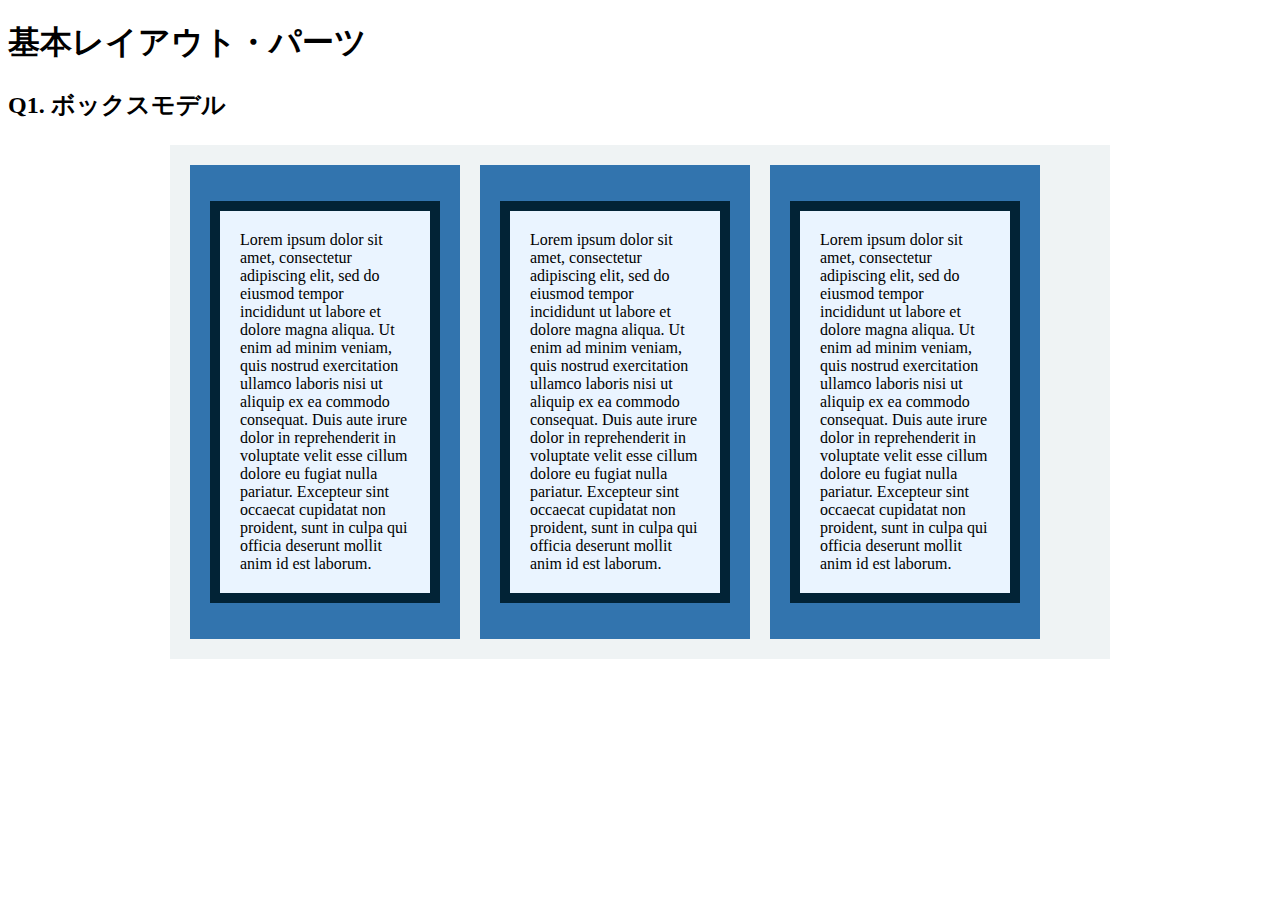
<file: layout_parts/q1/index.html>
<!DOCTYPE html>
<html>
  <head>
    <meta charset="utf-8">
    <meta http-equiv="X-UA-Compatible" content="IE=edge">
    <meta name="viewport" content="width=device-width, initial-scale=1.0, maximum-scale=1.0, user-scalable=no">
    <meta name="format-detection" content="telephone=no">
    <title>基本レイアウト・パーツ</title>
    <link rel="stylesheet" href="http://gizumo-inc.github.io/sample/front-lesson/layout_parts_new/assets/css/reset.css">
    <link rel="stylesheet" href="http://gizumo-inc.github.io/sample/front-lesson/layout_parts_new/assets/css/base.css">
    <link rel="stylesheet" href="css/style.css">
  </head>
  <body>
    <div class="wrapper">
      <h1 class="title">基本レイアウト・パーツ</h1>
      <h2 class="headline">
        <p class="headline__text">Q1. ボックスモデル</p>
      </h2>
      <div class="box">
        <!--
            このQ1のみ「answer」フォルダがあり、そこにQ1でのHTML/CSSの説明が書いてあります。
            その「index.html」をブラウザとテキストエディタで開き、参考にしてみてください。

             この問題はmarginとpaddingとborderをうまく使ってボックスを配置する問題です。
             レイアウトとしては、1つの大きなボックスの中に3つのボックスが横並びになっていて、
             さらにその3つのボックスの中にそれぞれ1つずつボックスが入っている形になっています。
             3つのボックスはfloatで横並びにしているので、clearfixでの解除も忘れないようにしてください。

             ■この問題で使う大事なプロパティ
             ・margin
             ・padding
             ・border
             ・float
        -->
        <!-- 回答はクラスq1の要素の中に書いてね -->
        <!-- すでについてるクラスにはstyleを指定しない。styleをつける場合は自分で新たにクラスをつけること -->
        <div class="q1 q1__content clearfix">
          <div class="q1__content__box">
            <p class="q1__content__text">Lorem ipsum dolor sit amet, consectetur adipiscing elit, sed do eiusmod tempor incididunt ut labore et dolore magna aliqua. Ut enim ad minim veniam, quis nostrud exercitation ullamco laboris nisi ut aliquip ex ea commodo consequat. Duis aute irure dolor in reprehenderit in voluptate velit esse cillum dolore eu fugiat nulla pariatur. Excepteur sint occaecat cupidatat non proident, sunt in culpa qui officia deserunt mollit anim id est laborum.</p>
          </div>
          <div class="q1__content__box">
            <p class="q1__content__text">Lorem ipsum dolor sit amet, consectetur adipiscing elit, sed do eiusmod tempor incididunt ut labore et dolore magna aliqua. Ut enim ad minim veniam, quis nostrud exercitation ullamco laboris nisi ut aliquip ex ea commodo consequat. Duis aute irure dolor in reprehenderit in voluptate velit esse cillum dolore eu fugiat nulla pariatur. Excepteur sint occaecat cupidatat non proident, sunt in culpa qui officia deserunt mollit anim id est laborum.</p>
          </div>      
          <div class="q1__content__box">
            <p class="q1__content__text">Lorem ipsum dolor sit amet, consectetur adipiscing elit, sed do eiusmod tempor incididunt ut labore et dolore magna aliqua. Ut enim ad minim veniam, quis nostrud exercitation ullamco laboris nisi ut aliquip ex ea commodo consequat. Duis aute irure dolor in reprehenderit in voluptate velit esse cillum dolore eu fugiat nulla pariatur. Excepteur sint occaecat cupidatat non proident, sunt in culpa qui officia deserunt mollit anim id est laborum.</p>
          </div>
        </div>
      </div>
    </div>
  </body>
</html>
</file>
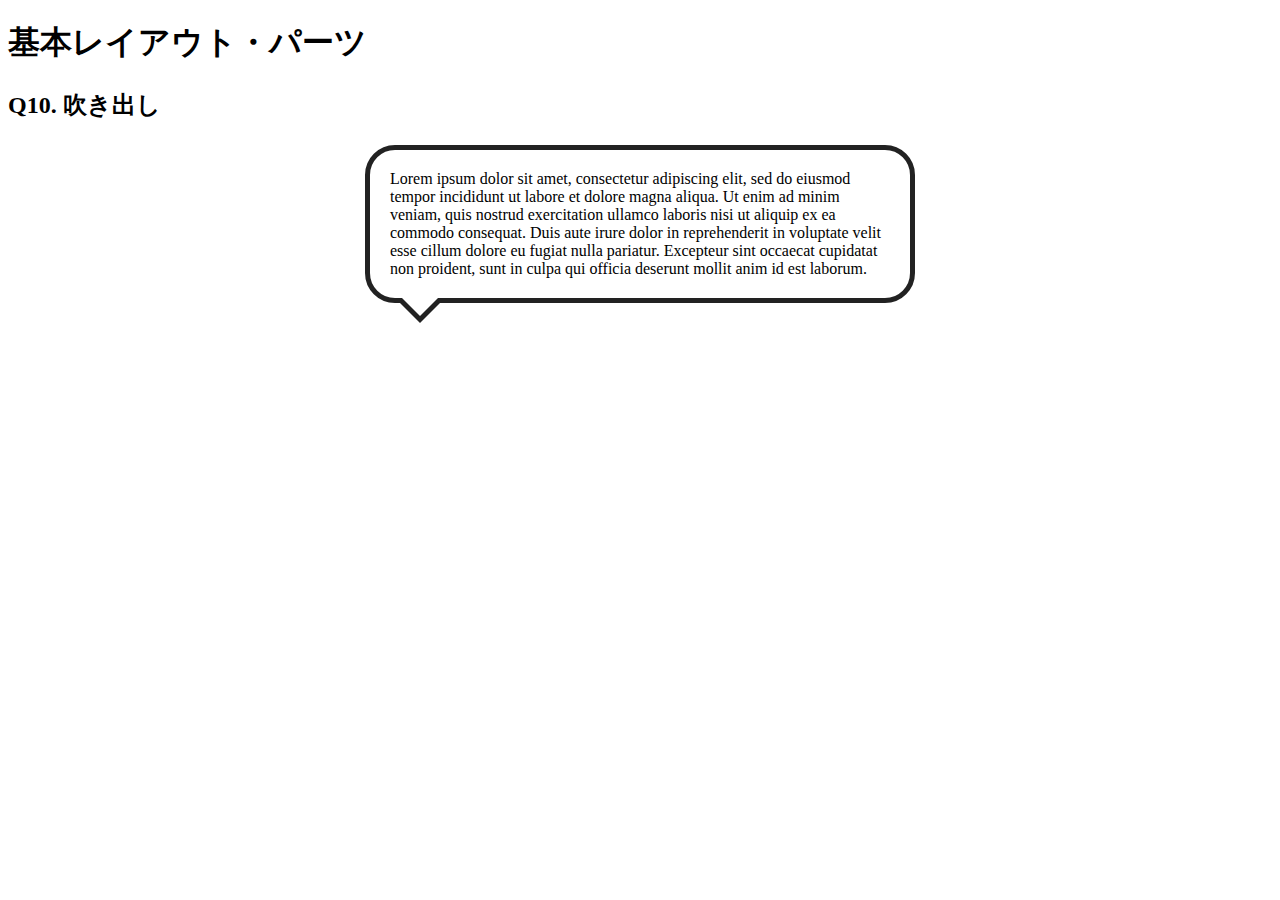
<file: layout_parts/q10/index.html>
<!DOCTYPE html>
<html>
  <head>
    <meta charset="utf-8">
    <meta http-equiv="X-UA-Compatible" content="IE=edge">
    <meta name="viewport" content="width=device-width, initial-scale=1.0, maximum-scale=1.0, user-scalable=no">
    <meta name="format-detection" content="telephone=no">
    <title>基本レイアウト・パーツ</title>
    <link rel="stylesheet" href="http://gizumo-inc.github.io/sample/front-lesson/layout_parts_new/assets/css/reset.css">
    <link rel="stylesheet" href="http://gizumo-inc.github.io/sample/front-lesson/layout_parts_new/assets/css/base.css">
    <link rel="stylesheet" href="css/style.css">
  </head>
  <body>
    <div class="wrapper">
      <h1 class="title">基本レイアウト・パーツ</h1>
      <h2 class="headline">
        <p class="headline__text">Q10. 吹き出し</p>
      </h2>
      <div class="box">
        <!--
             吹き出しというのもwebサイトにおいてよく使われるパーツです。
             これもCSSだけで実装することができますが、吹き出しの枠線の三角の部分がむずかしいかと思います。
             やり方は何通りかありますので、調べてみて自分なりの方法で再現してみてください。

             ■この問題で使う大事なプロパティ
             ・position

             ■この問題で使う大事な擬似要素
             ・:before
             ・:after
        -->
        <!-- 回答はクラスq10の要素の中に書いてね -->
        <!-- すでについてるクラスにはstyleを指定しない。styleをつける場合は自分で新たにクラスをつけること -->
        <div class="q10">
          <div class="q10__box">
            Lorem ipsum dolor sit amet, consectetur adipiscing elit, sed do eiusmod tempor incididunt ut labore et dolore magna aliqua. Ut enim ad minim veniam, quis nostrud exercitation ullamco laboris nisi ut aliquip ex ea commodo consequat. Duis aute irure dolor in reprehenderit in voluptate velit esse cillum dolore eu fugiat nulla pariatur. Excepteur sint occaecat cupidatat non proident, sunt in culpa qui officia deserunt mollit anim id est laborum.
          </div>
        </div>
        <!-- 回答はクラスq10の要素の中に書いてね -->
      </div>
    </div>
  </body>
</html>
</file>
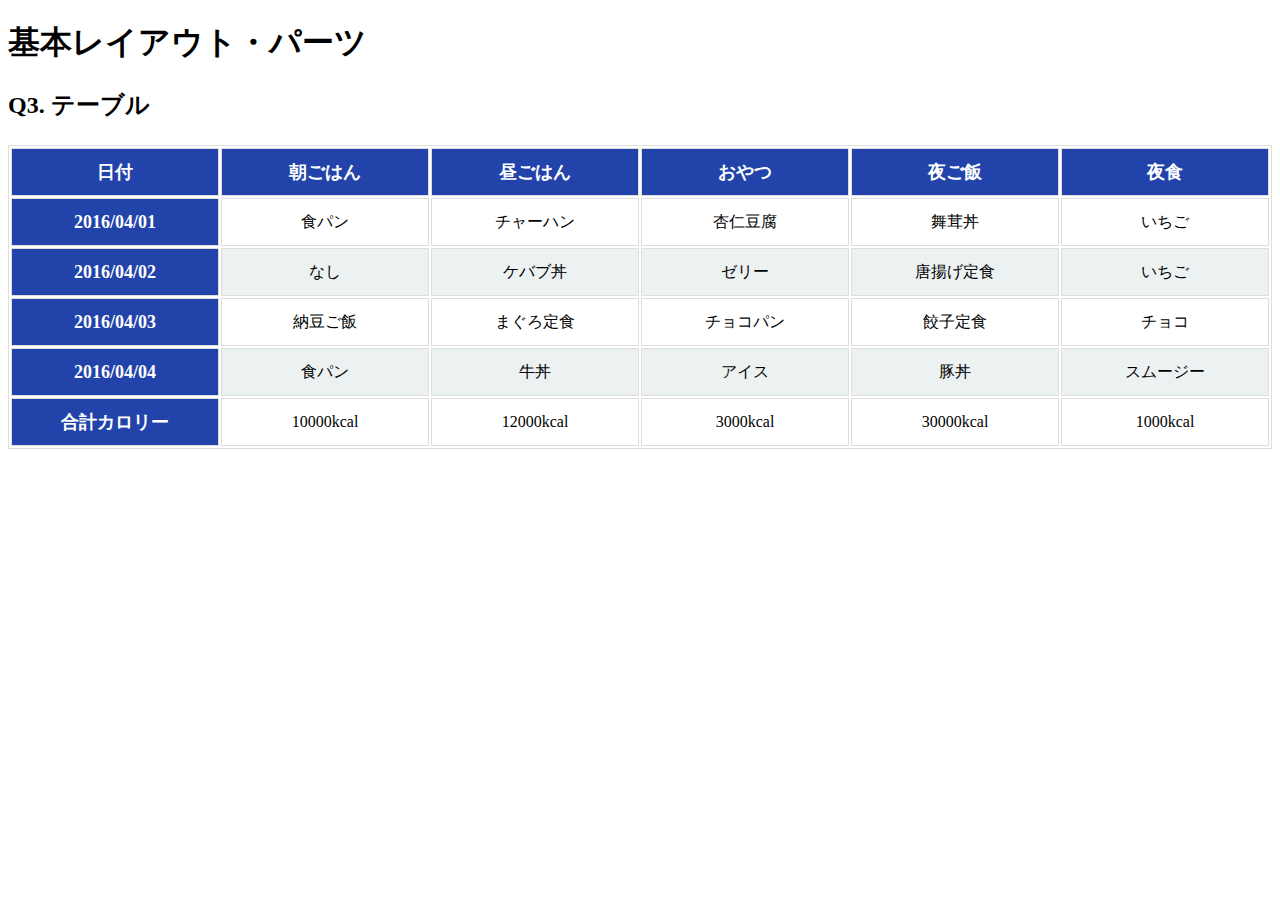
<file: layout_parts/q3/index.html>
<!DOCTYPE html>
<html>
  <head>
    <meta charset="utf-8">
    <meta http-equiv="X-UA-Compatible" content="IE=edge">
    <meta name="viewport" content="width=device-width, initial-scale=1.0, maximum-scale=1.0, user-scalable=no">
    <meta name="format-detection" content="telephone=no">
    <title>基本レイアウト・パーツ</title>
    <link rel="stylesheet" href="http://gizumo-inc.github.io/sample/front-lesson/layout_parts_new/assets/css/reset.css">
    <link rel="stylesheet" href="http://gizumo-inc.github.io/sample/front-lesson/layout_parts_new/assets/css/base.css">
    <link rel="stylesheet" href="css/style.css">
  </head>
  <body>
    <div class="wrapper">
      <h1 class="title">基本レイアウト・パーツ</h1>
      <h2 class="headline">
        <p class="headline__text">Q3. テーブル</p>
      </h2>
      <div class="box">
        <!--
             tableタグを使って表をつくってもらいます。
             tableタグ内では使っていいタグと使っていい順序というものが決まっています。
             それを検索しながら当てはめてください。

             背景色が青いセルのfont-sizeは18pxでline-heightが26pxです。
             それ以外のセルはfont-sizeが16pxでline-heightが22pxです。

             ■この問題で使う大事なプロパティ
             ・table-layout

             ■この問題で使う大事な擬似要素
             ・:nth-child
             ・:first-child
             ・:last-child

             ■必須ではないけど使えると便利な擬似要素
             ・:not
        -->
        <!-- 回答はクラスq3の要素の中に書いてね -->
        <!-- すでについてるクラスにはstyleを指定しない。styleをつける場合は自分で新たにクラスをつけること -->
        <div class="q3">
          <table class="q3__content">
            <thead>
              <tr>
                <th>日付</th>
                <th>朝ごはん</th>
                <th>昼ごはん</th>
                <th>おやつ</th>
                <th>夜ご飯</th>
                <th>夜食</th>
              </tr>
            </thead>
            <tbody>
              <tr>
                <th>2016/04/01</th>
                <td>食パン</td>
                <td>チャーハン</td>
                <td>杏仁豆腐</td>
                <td>舞茸丼</td>
                <td>いちご</td>
              </tr>
              <tr>
                <th>2016/04/02</th>
                <td>なし</td>
                <td>ケバブ丼</td>
                <td>ゼリー</td>
                <td>唐揚げ定食</td>
                <td>いちご</td>
              </tr>
              <tr>
                <th>2016/04/03</th>
                <td>納豆ご飯</td>
                <td>まぐろ定食</td>
                <td>チョコパン</td>
                <td>餃子定食</td>
                <td>チョコ</td>
              </tr>
              <tr>
                <th>2016/04/04</th>
                <td>食パン</td>
                <td>牛丼</td>
                <td>アイス</td>
                <td>豚丼</td>
                <td>スムージー</td>
              </tr>
              <tr>
                <th>合計カロリー</th>
                <td>10000kcal</td>
                <td>12000kcal</td>
                <td>3000kcal</td>
                <td>30000kcal</td>
                <td>1000kcal</td>
              </tr>
            </tbody>
          </table>
        </div>
        <!-- 回答はクラスq3の要素の中に書いてね -->
      </div>
    </div>
  </body>
</html>
</file>
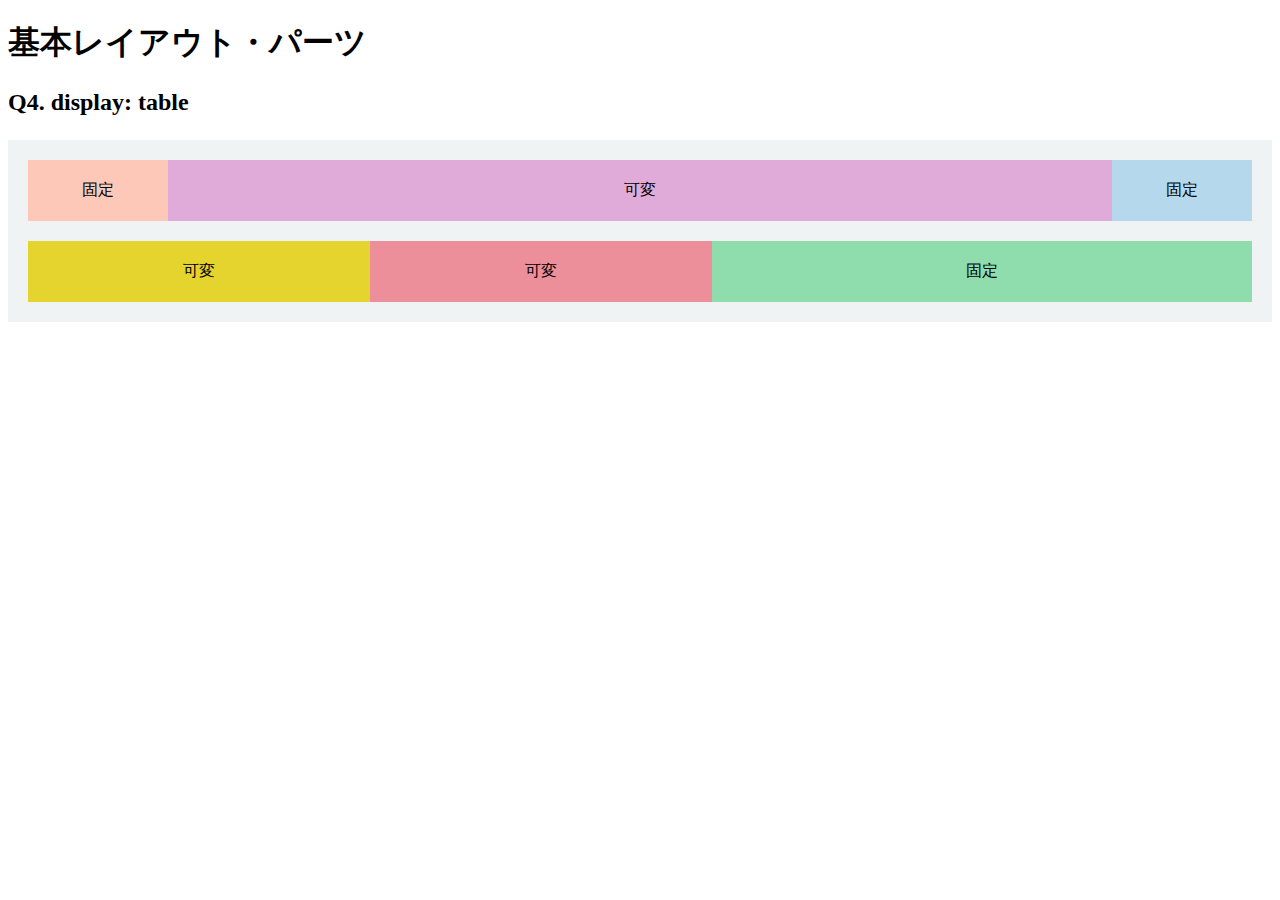
<file: layout_parts/q4/index.html>
<!DOCTYPE html>
<html>
  <head>
    <meta charset="utf-8">
    <meta http-equiv="X-UA-Compatible" content="IE=edge">
    <meta name="viewport" content="width=device-width, initial-scale=1.0, maximum-scale=1.0, user-scalable=no">
    <meta name="format-detection" content="telephone=no">
    <title>基本レイアウト・パーツ</title>
    <link rel="stylesheet" href="http://gizumo-inc.github.io/sample/front-lesson/layout_parts_new/assets/css/reset.css">
    <link rel="stylesheet" href="http://gizumo-inc.github.io/sample/front-lesson/layout_parts_new/assets/css/base.css">
    <link rel="stylesheet" href="css/style.css">
  </head>
  <body>
    <div class="wrapper">
      <h1 class="title">基本レイアウト・パーツ</h1>
      <h2 class="headline">
        <p class="headline__text">Q4. display: table</p>
      </h2>
      <div class="box">
        <!--
             Webサイトを作る際、「メインコンテンツはウィンドウの横幅に応じて伸縮するけれどサイドバーは常に固定値」といったようなレイアウトをすることが多々あります。
             そのようなときに、ウィンドウサイズに対して固定のものと可変のものを横に並べるやり方がわからないとレイアウトができません。
             display: tableを使うことで実現することができるのでやってみましょう。
             固定と書いてあるdivはウィンドウサイズが変わっても横幅が変化せず、可変と書いてあるdivはウィンドウサイズの変化に合わせて横幅が変化するようにスタイルをあてます。

             今回もHTMLは記述してあるので、新たにclassを付与してスタイルをあててください。
             .q4のdivにスタイルを当てる場合は、.q4に当てるのではなく新たにclassを付与してスタイルをあててください。

             ■この問題で使う大事なプロパティ
             ・display: table
             ・display: table-cell
        -->
        <!-- 回答はクラスq4の要素の中に書いてね -->
        <!-- すでについてるクラスにはstyleを指定しない。styleをつける場合は自分で新たにクラスをつけること -->
        <!-- 新たにタグは追加しなくてもできます。 -->
        <div class="q4">
          <div class="content_box">
            <div class="q4_content">
              <div class="q4__content__box pink">固定</div>
              <div class="q4__content__box purple">可変</div>
              <div class="q4__content__box blue">固定</div>
            </div>
            <div class="q4_content">
              <div class="q4__content__box yellow">可変</div>
              <div class="q4__content__box red">可変</div>
              <div class="q4__content__box green">固定</div>
            </div>
          </div>
        </div>
        <!-- 回答はクラスq4の要素の中に書いてね -->
      </div>
    </div>
  </body>
</html>
</file>
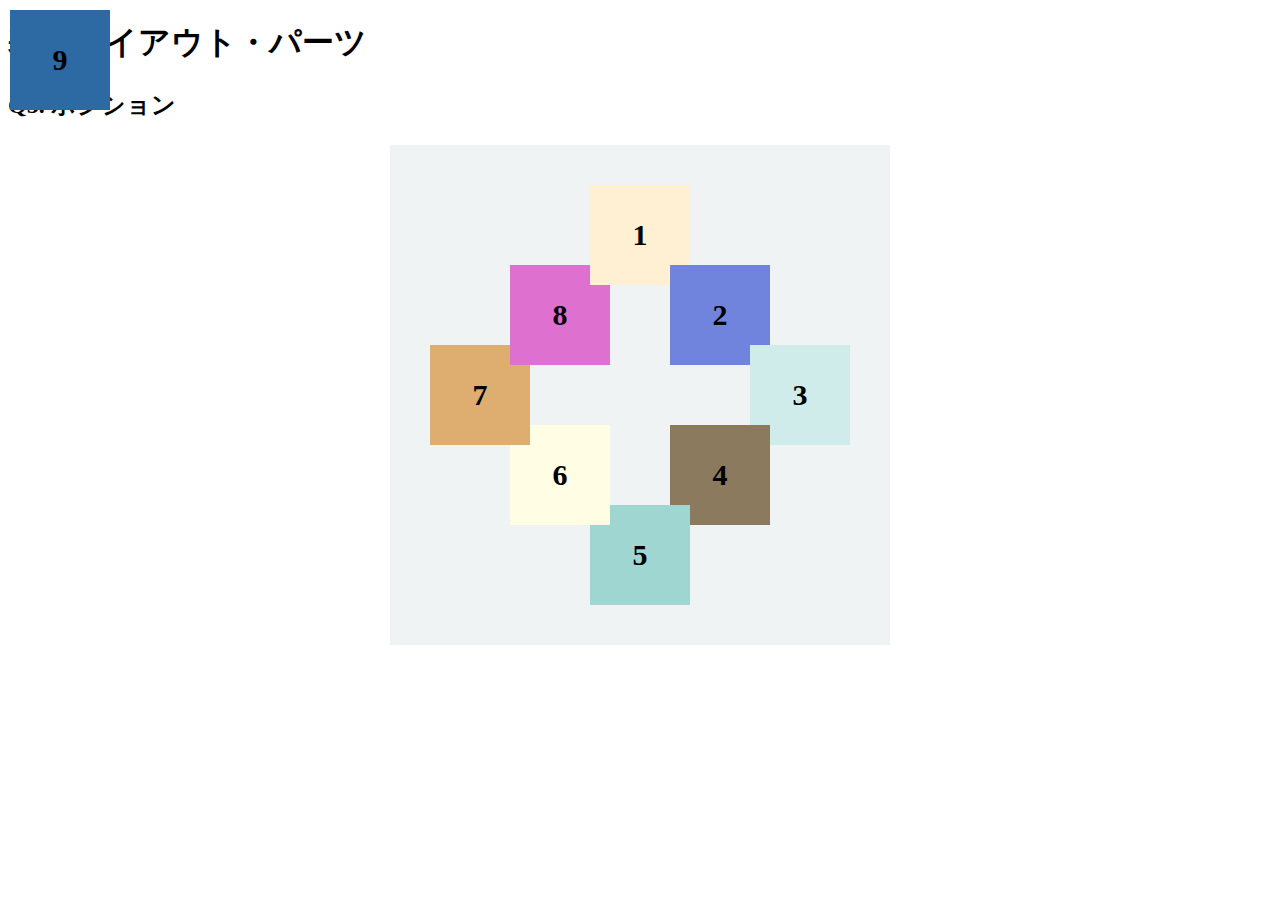
<file: layout_parts/q5/index.html>
<!DOCTYPE html>
<html>
  <head>
    <meta charset="utf-8">
    <meta http-equiv="X-UA-Compatible" content="IE=edge">
    <meta name="viewport" content="width=device-width, initial-scale=1.0, maximum-scale=1.0, user-scalable=no">
    <meta name="format-detection" content="telephone=no">
    <title>基本レイアウト・パーツ</title>
    <link rel="stylesheet" href="http://gizumo-inc.github.io/sample/front-lesson/layout_parts_new/assets/css/reset.css">
    <link rel="stylesheet" href="http://gizumo-inc.github.io/sample/front-lesson/layout_parts_new/assets/css/base.css">
    <link rel="stylesheet" href="css/style.css">
  </head>
  <body>
    <div class="wrapper">
      <h1 class="title">基本レイアウト・パーツ</h1>
      <h2 class="headline">
        <p class="headline__text">Q5. ポジション</p>
      </h2>
      <div class="box">
        <!--
             9個のボックスをきれいに配置しましょう。ボックスの重なり方(どれが上にあるのか)も意識してください。
             9番のボックスは常に(画面サイズに関わらず、スクロールに付随して)画面の左上に存在するように配置してください。

             ちなみにこの問題では、すでにHTMLは用意されています。
             ただ順序がばらばらになっているので、HTMLは変えずにCSSだけで正しい順序で配置してみてください。(classの付与は可)

             普通にやると1番のボックスが8番のボックスの下になってしまいます。
             下記にある「この問題で使う大事な擬似要素」のbefore or afterを使って、
             1番のボックスと同じ色、重なり部分と同じ大きさの要素を作ってpositionで配置しましょう。

             ■この問題で使う大事なプロパティ
             ・position
             ・z-index
             ■この問題で使う大事な擬似要素
             ・:before or :after
        -->
        <!-- 回答はクラスq5の要素の中に書いてね -->
        <!-- すでについてるクラスにはstyleを指定しない。styleをつける場合は自分で新たにクラスをつけること -->
        <!-- 新たにタグは追加しなくてもできます。 -->
        <div class="q5">
          <div class="q5__content">
            <div class="color__box box8">8</div>
            <div class="color__box box5">5</div>
            <div class="color__box box1">1</div>
            <div class="color__box box7">7</div>
            <div class="color__box box4">4</div>
            <div class="color__box box6">6</div>
            <div class="color__box box2">2</div>
            <div class="color__box box3">3</div>
            <div class="color__box box9">9</div>
          </div>
        </div>
        <!-- 回答はクラスq5の要素の中に書いてね -->
      </div>
    </div>
  </body>
</html>
</file>
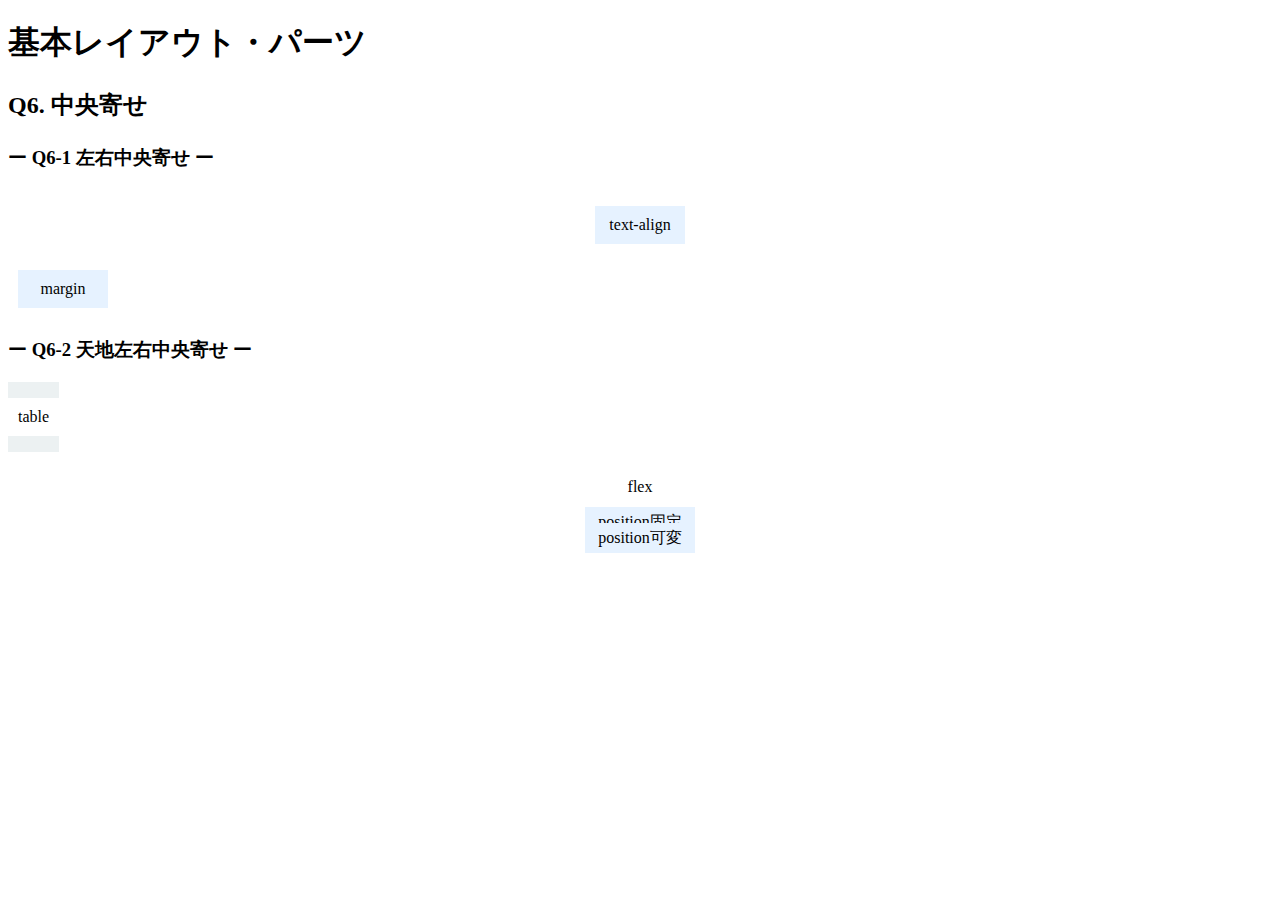
<file: layout_parts/q6/index.html>
<!DOCTYPE html>
<html>
  <head>
    <meta charset="utf-8">
    <meta http-equiv="X-UA-Compatible" content="IE=edge">
    <meta name="viewport" content="width=device-width, initial-scale=1.0, maximum-scale=1.0, user-scalable=no">
    <meta name="format-detection" content="telephone=no">
    <title>基本レイアウト・パーツ</title>
    <link rel="stylesheet" href="http://gizumo-inc.github.io/sample/front-lesson/layout_parts_new/assets/css/reset.css">
    <link rel="stylesheet" href="http://gizumo-inc.github.io/sample/front-lesson/layout_parts_new/assets/css/base.css">
    <link rel="stylesheet" href="css/style.css">
  </head>
  <body>
    <div class="wrapper">
      <h1 class="title">基本レイアウト・パーツ</h1>
      <h2 class="headline">
        <p class="headline__text">Q6. 中央寄せ</p>
      </h2>
      <div class="box">
        <!--
             左右の中央寄せや、天地(上下)の中央寄せというのはサイトを作っているとよく遭遇するレイアウトです。
             色々なやり方があるのですが、状況に応じて最適なものは違うので適切な配置の仕方ができるようになりましょう。
             この問題ではHTMLはすでに用意しているので、classを自分で付与してスタイルをあててください。
        -->
        <div class="box__inner">
          <h3 class="box__headline">
            <p class="box__headline__text">ー Q6-1 左右中央寄せ ー</p>
          </h3>
          <!--
               ブロック要素内のテキスト(or インライン要素)の左右中央寄せに関してはtext-align:centerを設定することで簡単にできます。
               ただ、ブロック要素そのものの左右中央寄せは少し工夫をしないとできません。
               大きく分けて2通りのやり方があるのですが、それが以下の問題の2つです。
               中央寄せするブロックの横幅が可変の場合はtext-alignでの方法が、固定の場合はmarginでの方法が向いています。
          -->
          <div class="q6 q6--horizontal">
            <!--
                 ■この問題で使う大事なプロパティ
                 ・display
                 ・text-align
            -->
            <!-- Q6-1の回答はここに書いてね -->
            <!-- 新たにタグは追加しなくてもできます。 -->
            <div class="q6__box">
              <div class="text__aline__box">
                <p class="text">text-align</p>
              </div>
            </div>
            <!-- Q6-1の回答はここに書いてね -->

            <!--
                 ■この問題で使う大事なプロパティ
                 ・margin
            -->
            <!-- Q6-1の回答はここに書いてね -->
            <!-- 新たにタグは追加しなくてもできます。 -->
            <div class="q6__box margin">
              <p class="margin__text">margin</p>
            </div>
            <!-- Q6-1の回答はここに書いてね -->
          </div>
        </div>

        <div class="box__inner">
          <h3 class="box__headline">
            <p class="box__headline__text">ー Q6-2 天地左右中央寄せ ー</p>
          </h3>
          <!--
               ブロック要素の天地中央寄せは左右よりも難易度が高くなります。
               そして天地の中央寄せができる状態だと左右もできる状態に自然になっているため、今回は天地左右の中央寄せになります。
               やり方は大きくわけて3つあります。
               1番目の方法は少し前までよく使われていたやり方で全てのブラウザで表示ができますが、HTMLの記述が冗長になってしまいます。
               2番目の方法は最新の記述で、とても簡単に書くことができますが、少し古いブラウザだと対応していません。
               3番目の方法もよく使われますが、これも少し古いブラウザだと対応していません。

               この問題もHTMLが用意されているのでclassを付与してスタイルをあててください。すでにふられているclassにスタイルをあてることはせず、新規でclassを作ってください。
          -->
          <!--
               ■この問題で使う大事なプロパティ
               ・display: table
               ・display: table-cell
               ・display: inline-block
               ・vertical-align
          -->
          <!-- Q6-2の回答はここに書いてね -->
          <!-- すでについてるクラスにはstyleを指定しない。styleをつける場合は自分で新たにクラスをつけること -->
          <!-- 新たにタグは追加しなくてもできます。 -->
          <div class="q6 q6--around around1">
            <div class="table">
              <p class="table__text1">table</p>
            </div>
          </div>
          <!-- Q6-2の回答はここに書いてね -->
          <!--
               ■この問題で使う大事なプロパティ
               ・display: flex
               ・align-items
               ・justify-content
          -->
          <!-- Q6-2の回答はここに書いてね -->
          <!-- すでについてるクラスにはstyleを指定しない。styleをつける場合は自分で新たにクラスをつけること -->
          <!-- 新たにタグは追加しなくてもできます。 -->
          <div class="q6 q6--around around2">
            <p class="flex__text2">flex</p>
          </div>
          <!-- Q6-2の回答はここに書いてね -->
          <div class="q6 q6--position">
            <!--
                 中央寄せする要素のサイズが固定のとき

                 ■この問題で使う大事なプロパティ
                 ・position
                 ・margin
            -->
            <!-- Q6-2の回答はここに書いてね -->
            <!-- すでについてるクラスにはstyleを指定しない。styleをつける場合は自分で新たにクラスをつけること -->
            <!-- 新たにタグは追加しなくてもできます。 -->
            <div class="q6__box table1">
              <p class="q6__box__inner table__text">position固定</p>
            </div>
            <!-- Q6-2の回答はここに書いてね -->
            <!--
                 中央寄せする要素のサイズが可変のとき

                 ■この問題で使う大事なプロパティ
                 ・position
                 ・transform
            -->
            <!-- Q6-2の回答はここに書いてね -->
            <!-- すでについてるクラスにはstyleを指定しない。styleをつける場合は自分で新たにクラスをつけること -->
            <!-- 新たにタグは追加しなくてもできます。 -->
            <div class="q6__box flexible">
              <p class="q6__box__inner flexble__text">position可変</p>
            </div>
            <!-- Q6-2の回答はここに書いてね -->
          </div>
        </div>
      </div>
    </div>
  </body>
</html>
</file>
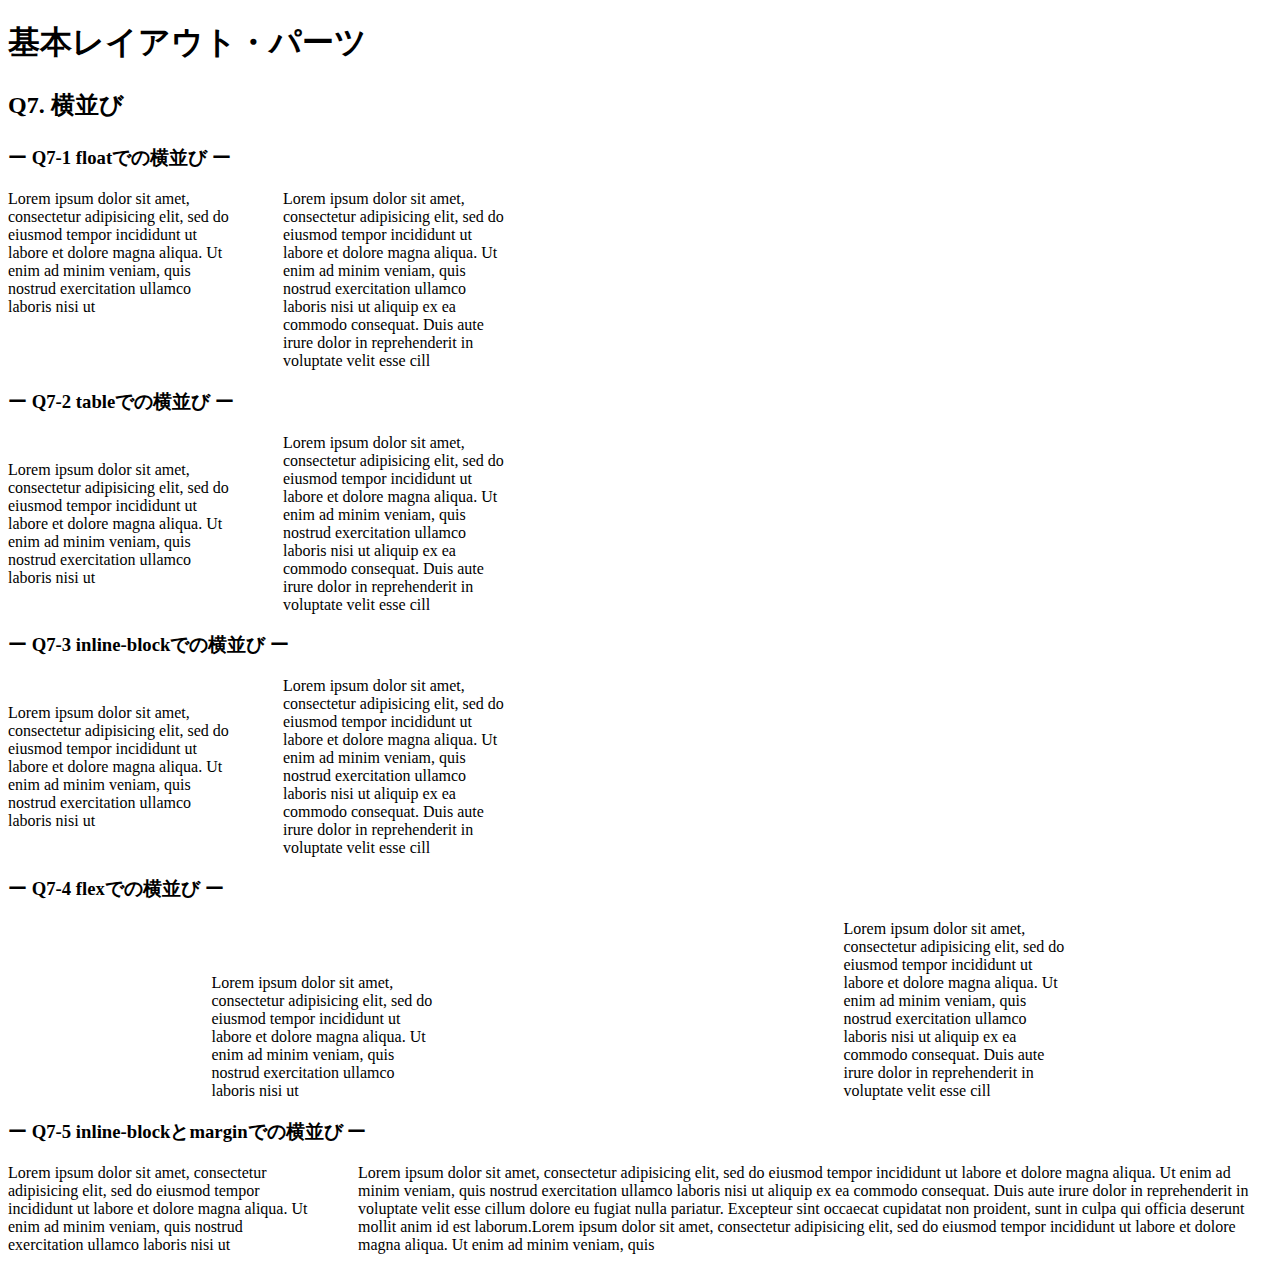
<file: layout_parts/q7/index.html>
<!DOCTYPE html>
<html>
  <head>
    <meta charset="utf-8">
    <meta http-equiv="X-UA-Compatible" content="IE=edge">
    <meta name="viewport" content="width=device-width, initial-scale=1.0, maximum-scale=1.0, user-scalable=no">
    <meta name="format-detection" content="telephone=no">
    <title>基本レイアウト・パーツ</title>
    <link rel="stylesheet" href="http://gizumo-inc.github.io/sample/front-lesson/layout_parts_new/assets/css/reset.css">
    <link rel="stylesheet" href="http://gizumo-inc.github.io/sample/front-lesson/layout_parts_new/assets/css/base.css">
    <link rel="stylesheet" href="css/style.css">
  </head>
  <body>
    <div class="wrapper">
      <h1 class="title">基本レイアウト・パーツ</h1>
      <h2 class="headline">
        <p class="headline__text">Q7. 横並び</p>
      </h2>
      <div class="box">
        <!--
             要素を横並びにするというのは、高頻出のレイアウトです。
             色々なやり方があるのですが、状況に応じて最適なものは違うので適切な配置の仕方ができるようになりましょう。
             この問題ではHTMLはすでに用意しているので、classを自分で付与してスタイルをあててください。
        -->
        <div class="box__inner">
          <h3 class="box__headline">
            <p class="box__headline__text">ー Q7-1 floatでの横並び ー</p>
          </h3>
          <!--
               ■この問題で使う大事なプロパティ
               ・float
          -->
          <!-- Q7の回答はここに書いてね -->
          <!-- すでについてるクラスにはstyleを指定しない。styleをつける場合は自分で新たにクラスをつけること -->
          <!-- 新たにタグは追加しなくてもできます。 -->
          <div class="q7 q7--float">
            <div class="q7__inner float">
              <div class="q7__box">
                Lorem ipsum dolor sit amet, consectetur adipisicing elit, sed do eiusmod tempor incididunt ut labore et dolore magna aliqua. Ut enim ad minim veniam, quis nostrud exercitation ullamco laboris nisi ut
              </div>
              <div class="q7__box">
                Lorem ipsum dolor sit amet, consectetur adipisicing elit, sed do eiusmod tempor incididunt ut labore et dolore magna aliqua. Ut enim ad minim veniam, quis nostrud exercitation ullamco laboris nisi ut aliquip ex ea commodo consequat. Duis aute irure dolor in reprehenderit in voluptate velit esse cill
              </div>
            </div>
          </div>
          <!-- Q7の回答はここに書いてね -->
        </div>

        <div class="box__inner ">
          <h3 class="box__headline">
            <p class="box__headline__text">ー Q7-2 tableでの横並び ー</p>
          </h3>
          <!--
               少しクセのある横並び方法です。

               ■この問題で使う大事なプロパティ
               ・display: table
               ・display: table-cell
          -->
          <!-- Q7の回答はここに書いてね -->
          <!-- すでについてるクラスにはstyleを指定しない。styleをつける場合は自分で新たにクラスをつけること -->
          <!-- 新たにタグは追加しなくてもできます。 -->
          <div class="q7 q7--table">
            <div class="q7__inner table__inner">
              <div class="q7__box">
                <div class="q7__box__text">
                  Lorem ipsum dolor sit amet, consectetur adipisicing elit, sed do eiusmod tempor incididunt ut labore et dolore magna aliqua. Ut enim ad minim veniam, quis nostrud exercitation ullamco laboris nisi ut
                </div>
              </div>
              <div class="q7__box">
                <div class="q7__box__text">
                  Lorem ipsum dolor sit amet, consectetur adipisicing elit, sed do eiusmod tempor incididunt ut labore et dolore magna aliqua. Ut enim ad minim veniam, quis nostrud exercitation ullamco laboris nisi ut aliquip ex ea commodo consequat. Duis aute irure dolor in reprehenderit in voluptate velit esse cill
                </div>
              </div>
            </div>
          </div>
          <!-- Q7の回答はここに書いてね -->
        </div>

        <div class="box__inner">
          <h3 class="box__headline">
            <p class="box__headline__text">ー Q7-3 inline-blockでの横並び ー</p>
          </h3>
          <!--
               ■この問題で使う大事なプロパティ
               ・display: inline-block
          -->
          <!-- Q7の回答はここに書いてね -->
          <!-- すでについてるクラスにはstyleを指定しない。styleをつける場合は自分で新たにクラスをつけること -->
          <!-- 新たにタグは追加しなくてもできます。 -->
          <div class="q7 q7--inlineblock">
            <div class="q7__inner inlineblock__inner">
              <div class="q7__box">
                Lorem ipsum dolor sit amet, consectetur adipisicing elit, sed do eiusmod tempor incididunt ut labore et dolore magna aliqua. Ut enim ad minim veniam, quis nostrud exercitation ullamco laboris nisi ut
              </div>
              <div class="q7__box">
                Lorem ipsum dolor sit amet, consectetur adipisicing elit, sed do eiusmod tempor incididunt ut labore et dolore magna aliqua. Ut enim ad minim veniam, quis nostrud exercitation ullamco laboris nisi ut aliquip ex ea commodo consequat. Duis aute irure dolor in reprehenderit in voluptate velit esse cill
              </div>
            </div>
          </div>
          <!-- Q7の回答はここに書いてね -->
        </div>

        <div class="box__inner">
          <h3 class="box__headline">
            <p class="box__headline__text">ー Q7-4 flexでの横並び ー</p>
          </h3>
          <!--
               簡単に横並びが可能、かつ様々なアレンジが可能ですが、
               少し古いブラウザには対応してないので、他のものもしっかりと覚えるようにしましょう。

               ■この問題で使う大事なプロパティ
               ・flex
          -->
          <!-- Q7の回答はここに書いてね -->
          <!-- すでについてるクラスにはstyleを指定しない。styleをつける場合は自分で新たにクラスをつけること -->
          <!-- 新たにタグは追加しなくてもできます。 -->
          <div class="q7 q7--flex">
            <div class="q7__inner">
              <div class="q7__box">
                Lorem ipsum dolor sit amet, consectetur adipisicing elit, sed do eiusmod tempor incididunt ut labore et dolore magna aliqua. Ut enim ad minim veniam, quis nostrud exercitation ullamco laboris nisi ut
              </div>
              <div class="q7__box">
                Lorem ipsum dolor sit amet, consectetur adipisicing elit, sed do eiusmod tempor incididunt ut labore et dolore magna aliqua. Ut enim ad minim veniam, quis nostrud exercitation ullamco laboris nisi ut aliquip ex ea commodo consequat. Duis aute irure dolor in reprehenderit in voluptate velit esse cill
              </div>
            </div>
          </div>
          <!-- Q7の回答はここに書いてね -->
        </div>

        <div class="box__inner">
          <h3 class="box__headline">
            <p class="box__headline__text">ー Q7-5 inline-blockとmarginでの横並び ー</p>
          </h3>
          <!--
               上記でやったdisplay: inline-block;での横並び方法の派生です。
               この方法を使うと固定幅 + 可変幅のレイアウトで横並びが可能です。
               ネガティブマージン（例：margin-left: -200px;）を使用します。

               ただ方法はいくつかあるので、固定幅 + 可変幅になっていれば問題ないです。

               ■この問題で使う大事なプロパティ
               ・display: inline-block
               ・margin, padding
          -->
          <!-- Q7の回答はここに書いてね -->
          <!-- すでについてるクラスにはstyleを指定しない。styleをつける場合は自分で新たにクラスをつけること -->
          <!-- 新たにタグは追加しなくてもできます。 -->
          <div class="q7 q7--margin">
            <div class="q7__inner is-full">
              <div class="q7__box text__right">
                <div class="q7__box__text">
                  Lorem ipsum dolor sit amet, consectetur adipisicing elit, sed do eiusmod tempor incididunt ut labore et dolore magna aliqua. Ut enim ad minim veniam, quis nostrud exercitation ullamco laboris nisi ut
                </div>
              </div>
              <div class="q7__box text__left">
                <div class="q7__box__text">
                  Lorem ipsum dolor sit amet, consectetur adipisicing elit, sed do eiusmod tempor incididunt ut labore et dolore magna aliqua. Ut enim ad minim veniam, quis nostrud exercitation ullamco laboris nisi ut aliquip ex ea commodo consequat. Duis aute irure dolor in reprehenderit in voluptate velit esse cillum dolore eu fugiat nulla pariatur. Excepteur sint occaecat cupidatat non proident, sunt in culpa qui officia deserunt mollit anim id est laborum.Lorem ipsum dolor sit amet, consectetur adipisicing elit, sed do eiusmod tempor incididunt ut labore et dolore magna aliqua. Ut enim ad minim veniam, quis
                </div>
              </div>
            </div>
          </div>
          <!-- Q7の回答はここに書いてね -->
        </div>
      </div>
    </div>
  </body>
</html>
</file>
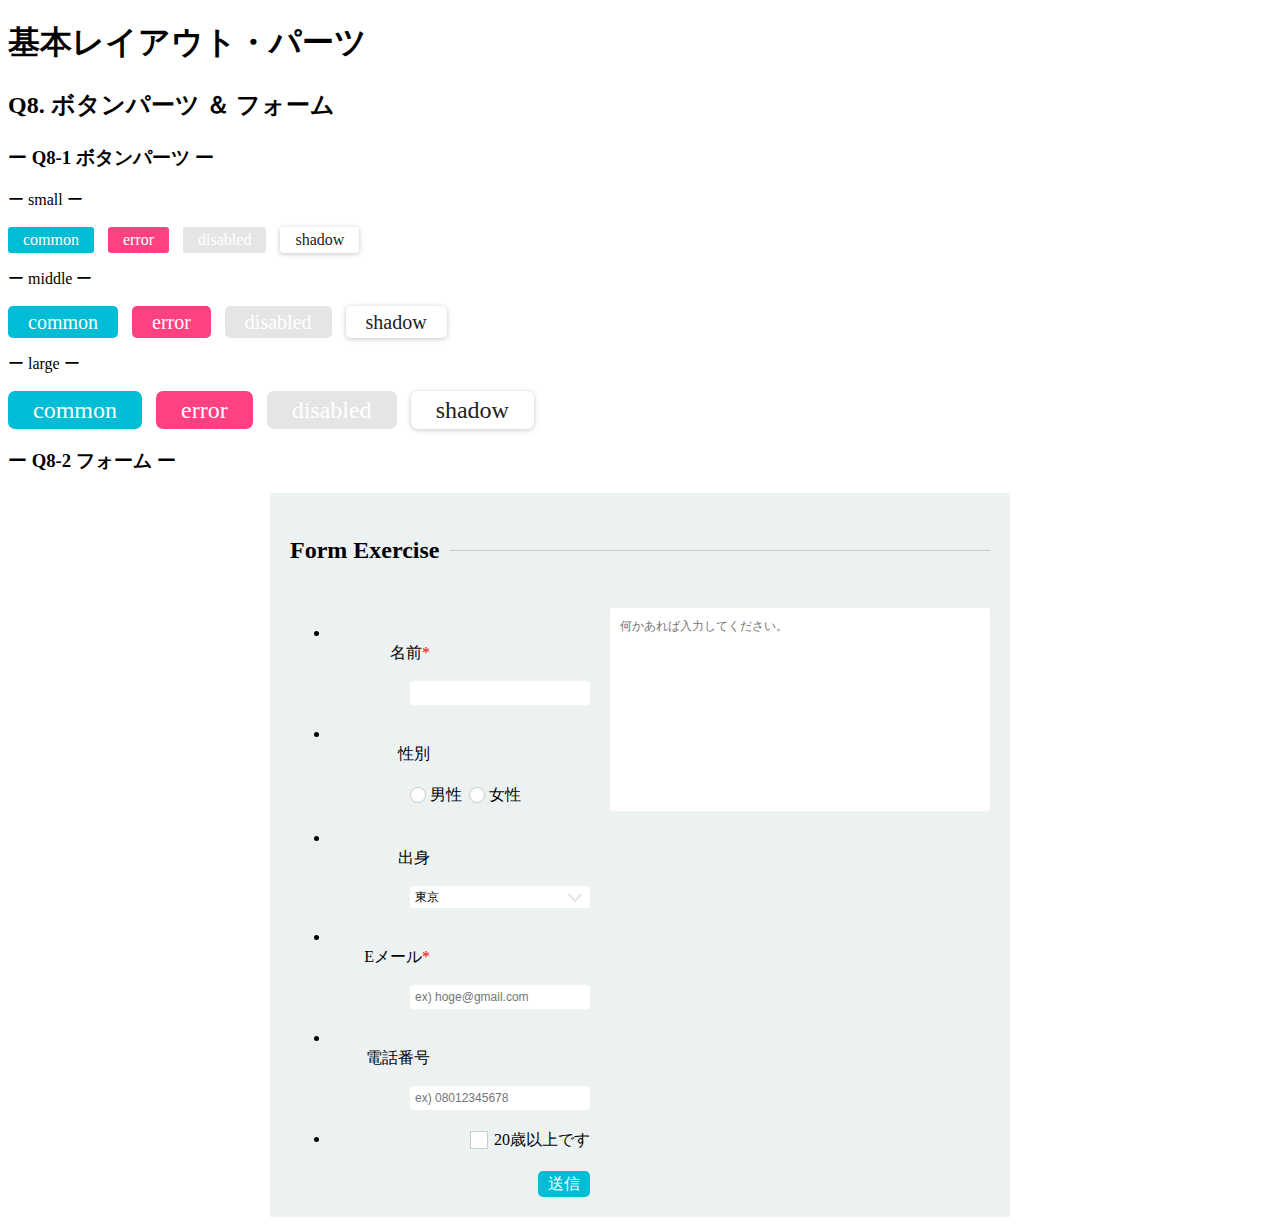
<file: layout_parts/q8/index.html>
<!DOCTYPE html>
<html>
  <head>
    <meta charset="utf-8">
    <meta http-equiv="X-UA-Compatible" content="IE=edge">
    <meta name="viewport" content="width=device-width, initial-scale=1.0, maximum-scale=1.0, user-scalable=no">
    <meta name="format-detection" content="telephone=no">
    <title>基本レイアウト・パーツ</title>
    <link rel="stylesheet" href="http://gizumo-inc.github.io/sample/front-lesson/layout_parts_new/assets/css/reset.css">
    <link rel="stylesheet" href="http://gizumo-inc.github.io/sample/front-lesson/layout_parts_new/assets/css/base.css">
    <link rel="stylesheet" href="css/style.css">
  </head>
  <body>
    <div class="wrapper">
      <h1 class="title">基本レイアウト・パーツ</h1>
      <h2 class="headline">
        <p class="headline__text">Q8. ボタンパーツ ＆ フォーム</p>
      </h2>
      <div class="box">
        <div class="box__inner">
          <h3 class="box__headline">
            <p class="box__headline__text">ー Q8-1 ボタンパーツ ー</p>
          </h3>
          <!--
               この問題は特に難しいプロパティは使いませんので、普通にやれば簡単にボタンを作ることができます。
               ただ、意識していただきたいのは、classを適切にふることで共通化できるスタイルは共通化してしまうということです。
               この問題もHTMLはすでに記述してありますので、ボタンのdivにclassを付与してスタイルを当ててください。
               .q8--btnにfont-sizeを0として指定してあるので必ずボタン部分でfont-sizeを指定してください。
          -->
          <!-- 回答はここに書いてね -->
          <!-- すでについてるクラスにはstyleを指定しない。styleをつける場合は自分で新たにクラスをつけること -->
          <!-- 新たにタグは追加しなくてもできます。 -->
          <div class="q8 q8--btn">
            <p class="q8__title">ー small ー</p>
            <div class="q8__btn small__btn btn__common">common</div>
            <div class="q8__btn small__btn btn__error">error</div>
            <div class="q8__btn small__btn btn__disabled">disabled</div>
            <div class="q8__btn small__btn btn__shadow">shadow</div>
          </div>

          <div class="q8 q8--btn">
            <p class="q8__title">ー middle ー</p>
            <div class="q8__btn middle__btn btn__common">common</div>
            <div class="q8__btn middle__btn btn__error">error</div>
            <div class="q8__btn middle__btn btn__disabled">disabled</div>
            <div class="q8__btn middle__btn btn__shadow">shadow</div>
          </div>

          <div class="q8 q8--btn">
            <p class="q8__title">ー large ー</p>
            <div class="q8__btn large__btn btn__common">common</div>
            <div class="q8__btn large__btn btn__error">error</div>
            <div class="q8__btn large__btn btn__disabled">disabled</div>
            <div class="q8__btn large__btn btn__shadow">shadow</div>
          </div>
          <!-- 回答はここに書いてね -->
        </div>

        <div class="box__inner">
          <h3 class="box__headline">
            <p class="box__headline__text">ー Q8-2 フォーム ー</p>
          </h3>
          <!--
               Webサイトを作る際、コンタクトフォームを実装する機会がとても多くあります。
               ここで使われるタグは一般的にはデザインするのが難しいと言われていますが、それをやらないといけない状況は結構多いです。（簡単リセットされない、:focusや:activeを使う）
               まずは元々タグにあてられているスタイルを解除して、フラットな状態にしてからスタイルを当てていくことが大事です。

               特にradioとcheckboxのチェックのスタイルが難しいと思います。
               やり方として、既存のチェックは使わずに擬似要素でチェックのフィールドを再現します。:checkedを使えばチェックされているかどうかでスタイルを変えることができるので、これをうまく使いましょう。cssでは+（隣接セレクタ）というものも使わなくてはなりませんので、調べてみましょう。
               また、一番下のボタンはbuttonタグを使って実装しましょう。（<input type="submit">を使って実装することも可能です）

               この課題では、実際にユーザーが入力した値を送れる状態まで作っていただきます。answerの方で確認していただきたいのですが、全ての入力フォームを適当に記述してsubmitボタンを押してみてください。URL欄の最後に「?name=...」という感じの文字列が追加されているのがわかると思います。（その?以降のものをパラメーターと呼びます。複数ある場合は?◯◯=□□&△△=××のように&繋ぎになります。◯◯や△△の部分はinputタグやselectタグのname属性が入ります。）
               これが、入力した値を送信できている状態です。本来ではこの値をサーバーサイドで受け取ってフォームの処理をするのですが、今回はHTMLを使って送信するまでをやってもらいます。
               answerで入力した値を自分で作ったフォームに全く同じように入力した場合、URLが全く同じように変わる状態にしてください。（formのaction属性やmethod属性が関係してきます）
               また赤の*(アスタリスク)の部分は必須項目です。必須項目を空にしたまま送信しようとするとアラートが表示される処理も再現しましょう。

               また、この問題はレイアウトが複雑なため、サイズや色の確認のためにデベロッパーツールを見ても構いません。
               ただ全ての答えを見るといったことはしないようにしましょう。

               ■この問題で使う大事なhtml要素
               ・label
               ・form
               ・input(type="text")
               ・input(type="radio")
               ・input(type="checkbox")
               ・textarea
               ・select
               ・button (inputも可能)
               ■この問題で使う大事なプロパティ
               ・appearance(-webkit-appearance)
               ・outline
               ■この問題で使う大事な擬似要素
               ・:checked
               ・:focus
               ・:active
               ・:before
               ・:after
          -->
          <!-- 回答はここに書いてね -->
          <!-- すでについてるクラスにはstyleを指定しない。styleを付ける場合は自分で新たにクラスをつけること -->
          <div class="q8">
            <form class="q8__form">
              <div class="form__title">
                <p class="title__text">Form Exercise</p>
              </div>
              <div class="clearfix">
                <div class="left">
                  <ul class="left__items">
                    <li class="clearfix">
                      <p class="left__title">名前<span class="red">*</span>
                      </p>
                      <div class="left__content">
                        <input class="q8__input" type="text" name="name">
                      </div>
                    </li>
                    <li class="clearfix">
                      <p class="left__title">性別</p>
                      <div class="left__content">
                        <label class="q8__radio">
                          <input class="q8__input2" type="radio" name="gender" value="male" >
                          <span class="radio__text">男性</span>
                        </label>
                        <label class="q8__radio">
                          <input class="q8__input2" type="radio" name="gender" value="female" >
                          <span class="radio__text">女性</span>
                        </label>
                      </div>
                    </li>
                    <li class="clearfix">
                      <p class="left__title">出身</p>
                      <div class="left__content q8__select">
                        <select class="select-body" name="hometown">
                          <option value="tokyo">東京</option>
                          <option value="saitama">埼玉</option>
                          <option value="chiba">千葉</option>
                          <option value="kanagawa">神奈川</option>
                        </select>
                      </div>
                    </li>
                    <li class="clearfix">
                      <p class="left__title">Eメール<span class="red">*</span>
                      </p>
                      <div class="left__content">
                        <input class="q8__input" type="email" placeholder="ex) hoge@gmail.com" name="email" required>
                      </div>
                    </li>
                    <li class="clearfix">
                      <p class="left__title">電話番号</p>
                      <div class="left__content">
                        <input class="q8__input" type="text" name="tel" placeholder="ex) 08012345678">
                      </div>
                    </li>
                    <li class="clearfix">
                      <div class="left__content">
                        <div class="check-box">
                          <input class="check__box__btn" id="q8__checkbox" type="checkbox" name="twenty" value= "true">
                          <label for="q8__checkbox"class="q8__checkbox__text" >
                          20歳以上です
                          </label>
                        </div>
                      </div>
                    </li>
                  </ul>
                  <div class="left-btn">
                    <button class=left-btn-btn type="submit">
                    送信
                    </button>
                  </div>
                </div>
                <div class="right">
                  <textarea class="q8__right__text" name="message" placeholder="何かあれば入力してください。"></textarea>
                </div>
              </div>
            </form>
          </div>
          <!-- 回答はここに書いてね -->
        </div>
      </div>
    </div>
  </body>
</html>
</file>
<file: layout_parts/q1/css/style.css>
@charset "UTF-8";

/* 回答はここに書いてね */
.clearfix:after {
  display: block;
  content: "";
  clear: both;
}

.q1__content {
width: 940px;
background-color: #eff3f4;;
margin: 0 auto;
padding: 20px;
box-sizing: border-box;
}

.q1__content__box {
  background-color: #3274ae;
  width: 230px;
  float: left;
  padding: 20px;
  margin-left: 20px;
}

.q1__content .q1__content__box:first-child {
  margin-left: 0;
}

.q1__content__text {
  font-size: 16px;
  background-color: #eaf4ff;
  padding: 20px;
  border: 10px solid #022336;
}

/* 回答はここに書いてね */
</file>
<file: layout_parts/q10/css/style.css>
@charset "UTF-8";

/* 回答はここに書いてね */


.q10__box:after{
  bottom: -38px;
  left: 30px;
  border-top-color: #fff;
  border: 20px solid transparent;
  position: absolute;
  width: 0;
  height: 0;
  content:""; 
}

.q10__box:before{
  bottom: -45px;
  left: 30px;
  border-top-color: #222;
  position: absolute;
  border: 20px solid transparent;
  width: 0;
  height: 0;
  content: ""; 
}

.q10__box{
  position: relative;
  width: 500px;
  padding: 20px;
  margin: 0 auto;
  border: 5px solid #222;
  border-radius: 30px;
}

.q10__box:after{
  bottom: -38px;
  left: 30px;
  border-top-color: #fff;
}

.q10__box:before{
  bottom: -45px;
  left: 30px;
  border-top-color: #222;
}

.q10__box:before
.q10__box:after{
  position: absolute;
  bottom: 0;
  left: 0;
  width: 0;
  height: 0;
  border: 20px solid transparent;
  content: "";
}
/* 回答はここに書いてね */
</file>
<file: layout_parts/q3/css/style.css>
@charset "UTF-8";

/* 回答はここに書いてね */
.q3__content{
  width: 100%;
  border: 1px solid #dedede;
  table-layout: fixed;
}

.q3__content th,
.q3__content td{
  border: solid;
  border-color:#dedede;
  border-width: 1px;
  padding: 10px;
} 

.q3__content td{
  font-size: 16px;
  line-height: 22px;
  text-align: center;
}

.q3__content th{
  background: #2244aa; 
  font-size: 18px;
  line-height: 26px;
  color: #FFF;
}

.q3__content > tbody > tr:nth-child(even) {
  background-color: #ECF1F2;
}

.q3__content > tbody > tr:last-child {
  border-top: 2px dashed #000;
}
/* 回答はここに書いてね */
</file>
<file: layout_parts/q4/css/style.css>
@charset "UTF-8";

/* 回答はここに書いてね */

.container{
  padding: 20px;
}

.content_box{
  padding: 20px;
  box-sizing: border-box;
  background: #eff3f4;
}

.q4_content{
  width: 100%;
  display: table;
  margin-top: 20px;
}

.q4_content:first-child{
  margin-top: 0;
}

.q4__content__box{
  display: table-cell;
  padding: 20px;
  text-align: center;
  margin-top: 20px;
}

.pink{
  background: #fdc8b8;
  width: 100px;
}
.purple{
  background: #e0abd9;
}

.blue{
  width: 100px;
  background: #b6d8ed;
}

.yellow{
  background: #e5d32e;
}

.red{
  background: #ec8f9a 
}

.green{
  width: 500px;
  background: #8fdcad
}
/* 回答はここに書いてね */
</file>
<file: layout_parts/q5/css/style.css>
@charset "UTF-8";

/* 回答はここに書いてね */

.q5__content{
  position: relative;
  background: #eff3f4;
  width: 500px;
  height: 500px;
  margin: 0 auto;
}

.color__box{
  width: 100px;
  position: absolute; 
  text-align: center;
  font-size: 30px;
  line-height: 100px;
  font-weight: bold;
}  

.box1{
  z-index: 1;
  top:  40px;
  left: 200px;
  background: #ffefd3;
}

.box2{
  z-index: 2;
  top:  120px;
  left: 280px;
  background: #7084de;
}

.box3{
  z-index: 3;
  top:  200px;
  left: 360px;
  background: #d0ecea;
}
.box4{
  z-index: 4;
  top:  280px;
  left: 280px;
  background: #8b7a5e;
}

.box5{
  z-index: 5;
  top:  360px;
  left: 200px;
  background: #9fd6d2;
}

.box6{
  z-index: 6;
  top:  280px;
  left: 120px;
  background: #fffee4;
}

.box7{
  z-index: 7;
  top: 200px;
  left: 40px;
  background: #deae70;
}

.box8{
  z-index: 8;
  top: 120px;
  left: 120px;
  background: #de70cf;
}

.box8::after{
  position: absolute;
  content: '';
  display: block;
  top:  0px;
  left: 80px;
  width:  20px;
  height: 20px;
  background: #ffefd3;
}

.box9{
  position: fixed;
  z-index: 9;
  top: 10px;
  left: 10px;
  background: #2d69a3;
}


/* 回答はここに書いてね */
</file>
<file: layout_parts/q6/css/style.css>
@charset "UTF-8";

/* 回答はここに書いてね */
.text__aline__box{
  text-align: center;
}

.text{
  display: inline-block;
  background: #e6f2ff;
  width:  90px;
  padding: 10px 0;
}
.margin{
  padding: 10px;
  width: 70px;
}

.margin__text{
  text-align: center;
  margin: 0 auto;
  width: 90px;
  background: #e6f2ff;
  padding: 10px 0;
}

.around1{
  display: table;
}

.table{  
  vertical-align: middle;
  text-align: center;
  display: table-cell;
  background: #ecf1f2; 
}

.table__text1{
  background: #fff; 
  padding: 10px;
  display: inline-block
}

.around2{
  display: flex;
  align-items: center;
  justify-content: center;
}

.flex__text2{
  background: #fff;
  padding: 10px;
}

.table{
  position: relative;
}

.table__text{
  position: absolute;
  margin: auto;
  top: 0;
  left: 0;
  right: 0;
  bottom: 0;
}

.flexible{
  position: relative;
}

.flexble__text{
  position: absolute;
  top: 50%;
  left: 50%;
  text-align: center;
  transform: translate(-50%,-50%);
}
.table1{
  position: relative;
}

.q6__box__inner{
  width: 110px;
  height: 30px;
  background-color: #E6F2FF;
  line-height: 30px;
  text-align: center;
}
/* 回答はここに書いてね */
</file>
<file: layout_parts/q7/css/style.css>
@charset "UTF-8";

/* 回答はここに書いてね */

.q7--float .q7__box:first-child {
  margin-left: 0;
}


.float:after {
  display: block;
  content: "";
  clear: both;
}

.q7--table 
.q7__box {
  display: table-cell;
  padding-left: 50px;
  vertical-align: middle;
}


.q7--float
.q7__box{
  float: left;
  margin-left: 50px;
  font-size: 16px;
  box-sizing: border-box;
}

.q7--table 
.q7__box__text{
  font-size: 16px;
}
.q7__box{
  width: 225px;
}

.q7--inlineblock 
.q7__box:first-child {
  margin-left: 0;
}

.q7--inlineblock .q7__box {
  display: inline-block;
  margin-left: 50px;
  font-size: 16px;
  vertical-align: middle;
  box-sizing: border-box;
}



.inlineblock__inner{
  font-size: 0;
}

.q7--flex .q7__inner {
  display: flex;
  justify-content: space-around;
  align-items: flex-end;
}

.q7--flex .q7__box {
  font-size: 16px;
  vertical-align: middle;
  box-sizing: border-box;
}

.text__right{
  display: inline-block;
  width: 300px;
  vertical-align: top;
}

.text__left{
  display: inline-block;
  width: 100%;
  margin-left: -300px;
  padding-left: 350px;
  box-sizing: border-box;
}

.q7--table
.q7__box:first-child {
  padding-left: 0;
}

.q7--margin 
.q7__inner {
  font-size: 0;
}

.q7--margin .q7__box {
  vertical-align: top;
}

.q7--margin .q7__box__text {
  font-size: 16px;
}

.table__inner{
  display: table;
}
/* 回答はここに書いてね */
</file>
<file: layout_parts/q8/css/style.css>
@charset "UTF-8";

/* 回答はここに書いてね */


.q8__btn{
  display: inline-block;
  text-align: center;
  cursor: pointer;
  margin-left: 10px;
}

.q8__btn:first-of-type{
  margin-left: 0;
}
.small__btn{
  border-radius: 3px;
  font-size: 16px;
  line-height: 26px;
  padding: 0 15px;
  
}
.btn__common{
  color: #FFFFFF;
  background-color: #00bcd4;
}

.btn__error{
  color: #FFFFFF;
  background-color: #FF4081;
}

.btn__disabled{
  color: #FFFFFF;
  background-color: #e5e5e5;
}

.btn__shadow{
  color: #222;
  background-color: #FFFFFF;
  box-shadow: 0 1px 6px rgba(0,0,0,.12),0 1px 4px rgba(0,0,0,.12);
}

.middle__btn{
  border-radius: 5px;
  font-size: 20px;
  line-height: 32px;
  padding: 0 20px;
}

.large__btn{
  border-radius: 7px;
  font-size: 24px;
  line-height: 38px;
  padding: 0 25px;
}

.q8__form{
  width:700px;
  background-color: #ECF1F2;
  margin: 0 auto;
  padding: 20px;
}

.left{
  width: 300px;
  float: left;
}

.form__title{
  margin-bottom: 20px;
  position: relative;
}

.form__title:before{
  position: absolute;
  width: 100%;
  background-color: #ccc;
  height: 1px;
  left: 0;
  content: "";
  top: 50%;
}

.title__text{
  position: relative;
  font-size: 24px;
  font-weight: bold;
  display: inline-block;
  padding-right: 10px;
  background-color: #ECF1F2;
}

.clearfix:after {
  display: block;
  content: "";
  clear: both;
}

.left__items > li:first-child{
  margin-top: 0px;
}

.left__title{
  float: left;
  text-align: right;
  width: 100px;
  line-height: 25px;
}

.q8__input{
  width: 100%;
  border-radius: 3px;
  border: none;
  padding: 5px;
  line-height: 12px;
  font-size: 12px;
  box-sizing: border-box;
  outline: none;
}

.left__items{
  margin-bottom: 20px;
}

.left__items > li {
  margin-top: 20px;
}

.left__content{
  float: right;
  width: 180px;
}

.check-box{
  text-align: right;
}

.q8__checkbox__text{
  position: relative;
  display: inline-block;
  padding-left: 24px;
}

.check__box__btn{
  display: none;
}

.q8__checkbox__text:before{
  position: absolute;
  top: 50%;
  left: 0;
  width: 16px;
  height: 16px;
  margin-top: -9px;
  background-color: #fff;
  border: 1px solid #ccc;
  content: "";
}

.left-btn{
  text-align: right;
}

.left-btn-btn{
  padding: 0 10px;
  border-radius: 5px;
  background-color: #00BCD4;
  color: #FFF;
  cursor: pointer;
  font-size: 16px;
  line-height: 26px;
  border: none;
  outline: none;
}

.right{
  float: right;
  width: 380px;
}

.q8__right__text{
  width: 100%;
  height: 203px;
  font-size: 12px;
  background-color: #FFF;
  box-sizing: border-box;
  border-radius: 3px;
  padding: 10px;
  resize: none;
  border: none;
  outline: none;
}

.red{
  color: #F00;
}

.select-body{
  width: 100%;
  padding: 5px;
  border-radius: 3px;
  background-color: #FFF;
  font-size: 12px;
  line-height: 12px;
  box-sizing: border-box;
  cursor: pointer;
  border: none;
  outline: none;
  -webkit-appearance: none;
}

.q8__select:after{
  display: block;
  position: absolute;
  top: 4px;
  right: 10px;
  width: 8px;
  height: 8px;
  border-right: 2px solid #E5E5E5;
  border-bottom: 2px solid #E5E5E5;
  transform: rotate(45deg);
  content: '';
  pointer-events: none;
}

.q8__radio{
  cursor: pointer;
}
.radio__text{
  position: relative;
  display: inline-block;
  padding: 3px 3px 3px 20px;
}

.radio__text:before {
  position: absolute;
  top: 50%;
  left: 0;
  width: 14px;
  height: 14px;
  margin-top: -8px;
  background-color: #fff;
  border: 1px solid #ccc;
  border-radius: 50%;
  content: '';
}

.q8__input2{
  display: none;
}

.q8__select{
  position: relative;
}

.q8__input:focus {
  box-shadow: 0 0 7px #00BCD4;
}

.left-btn-btn:active{
  background-color: #FFF;
  color: #00BCD4;
}

.check__box__btn:checked + .q8__checkbox__text:after {
  position: absolute;
  top: 50%;
  left: 6px;
  margin-top: -14px;
  width: 8px;
  height: 16px;
  border-right: 3px solid #00BCD4;
  border-bottom: 3px solid #00BCD4;
  transform: rotate(45deg);
  content: '';
}

.q8__input2:checked + .radio__text:after {
  position: absolute;
  top: 50%;
  left: 4px;
  width: 8px;
  height: 8px;
  margin-top: -4px;
  background-color: #00BCD4;
  border-radius: 50%;
  content: '';
}

.q8__right__text:focus {
  box-shadow: 0 0 7px #00BCD4;
}
/* 回答はここに書いてね */
</file>
